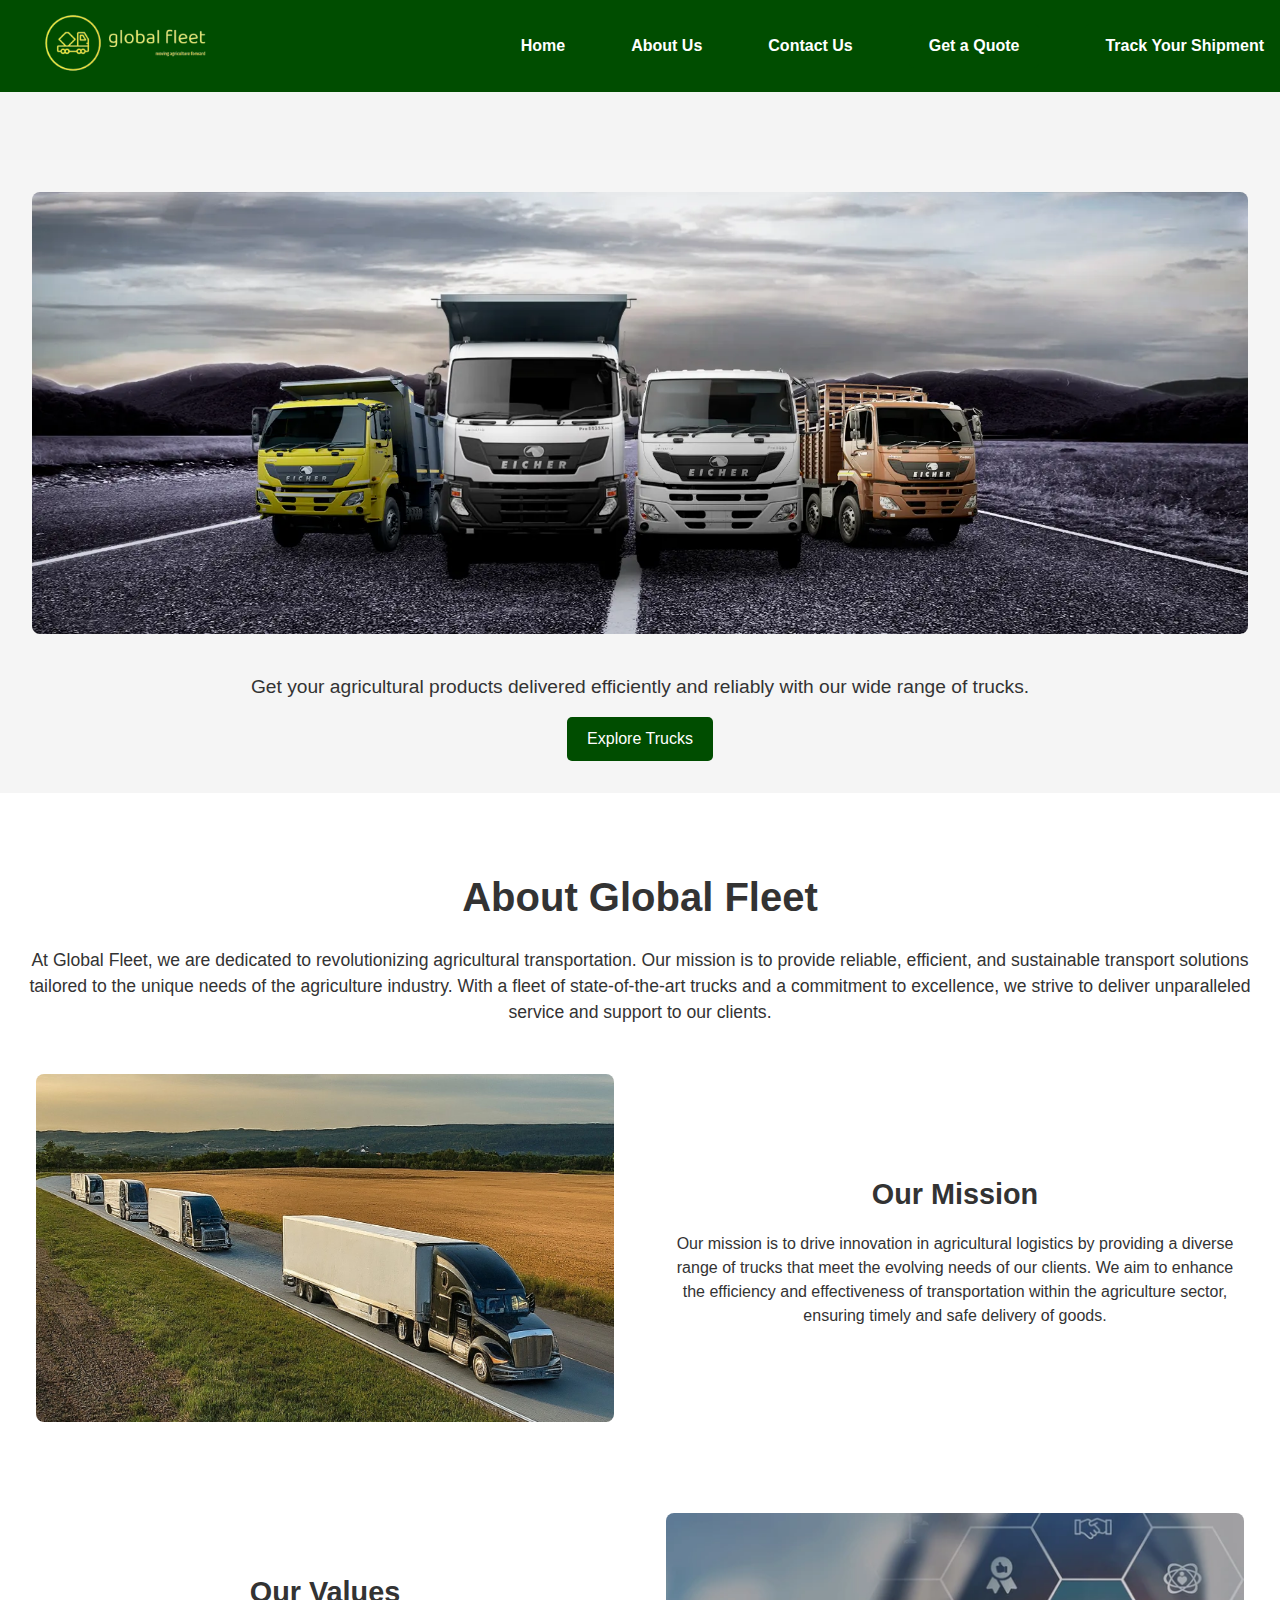
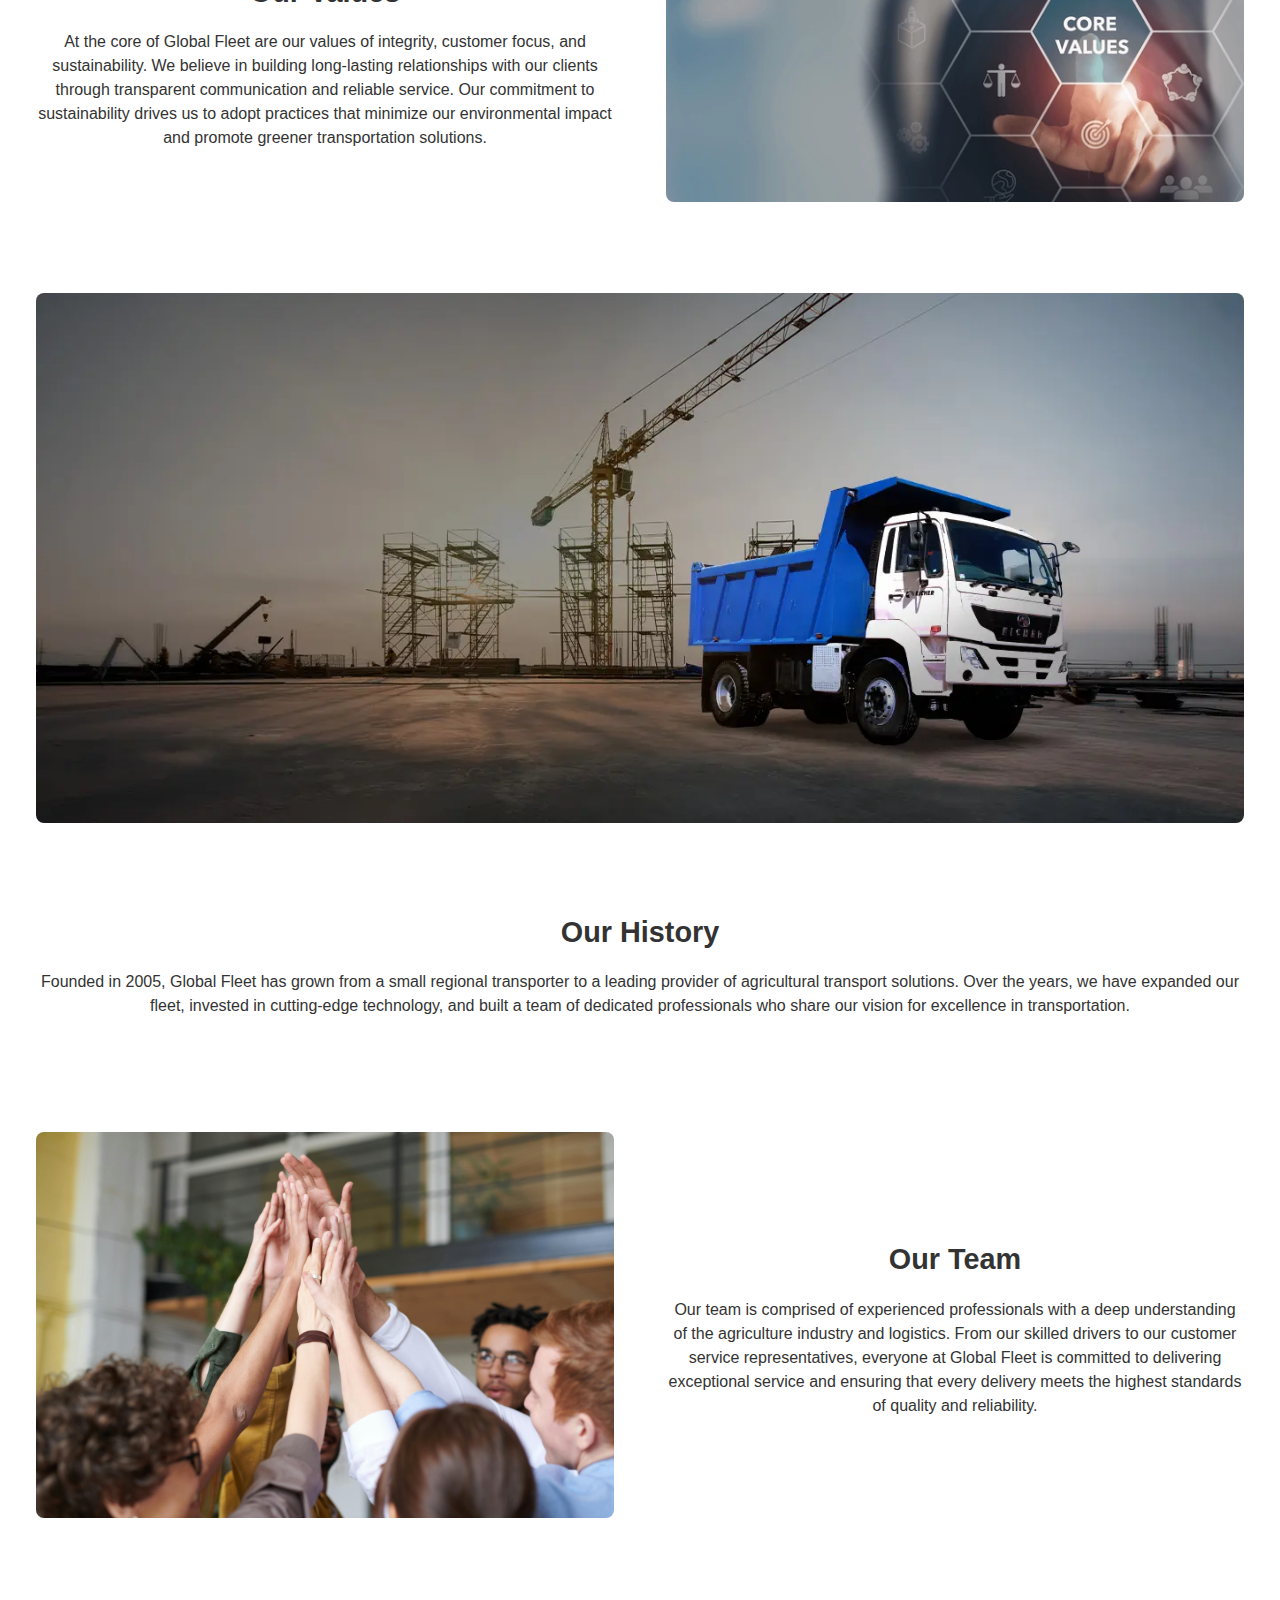
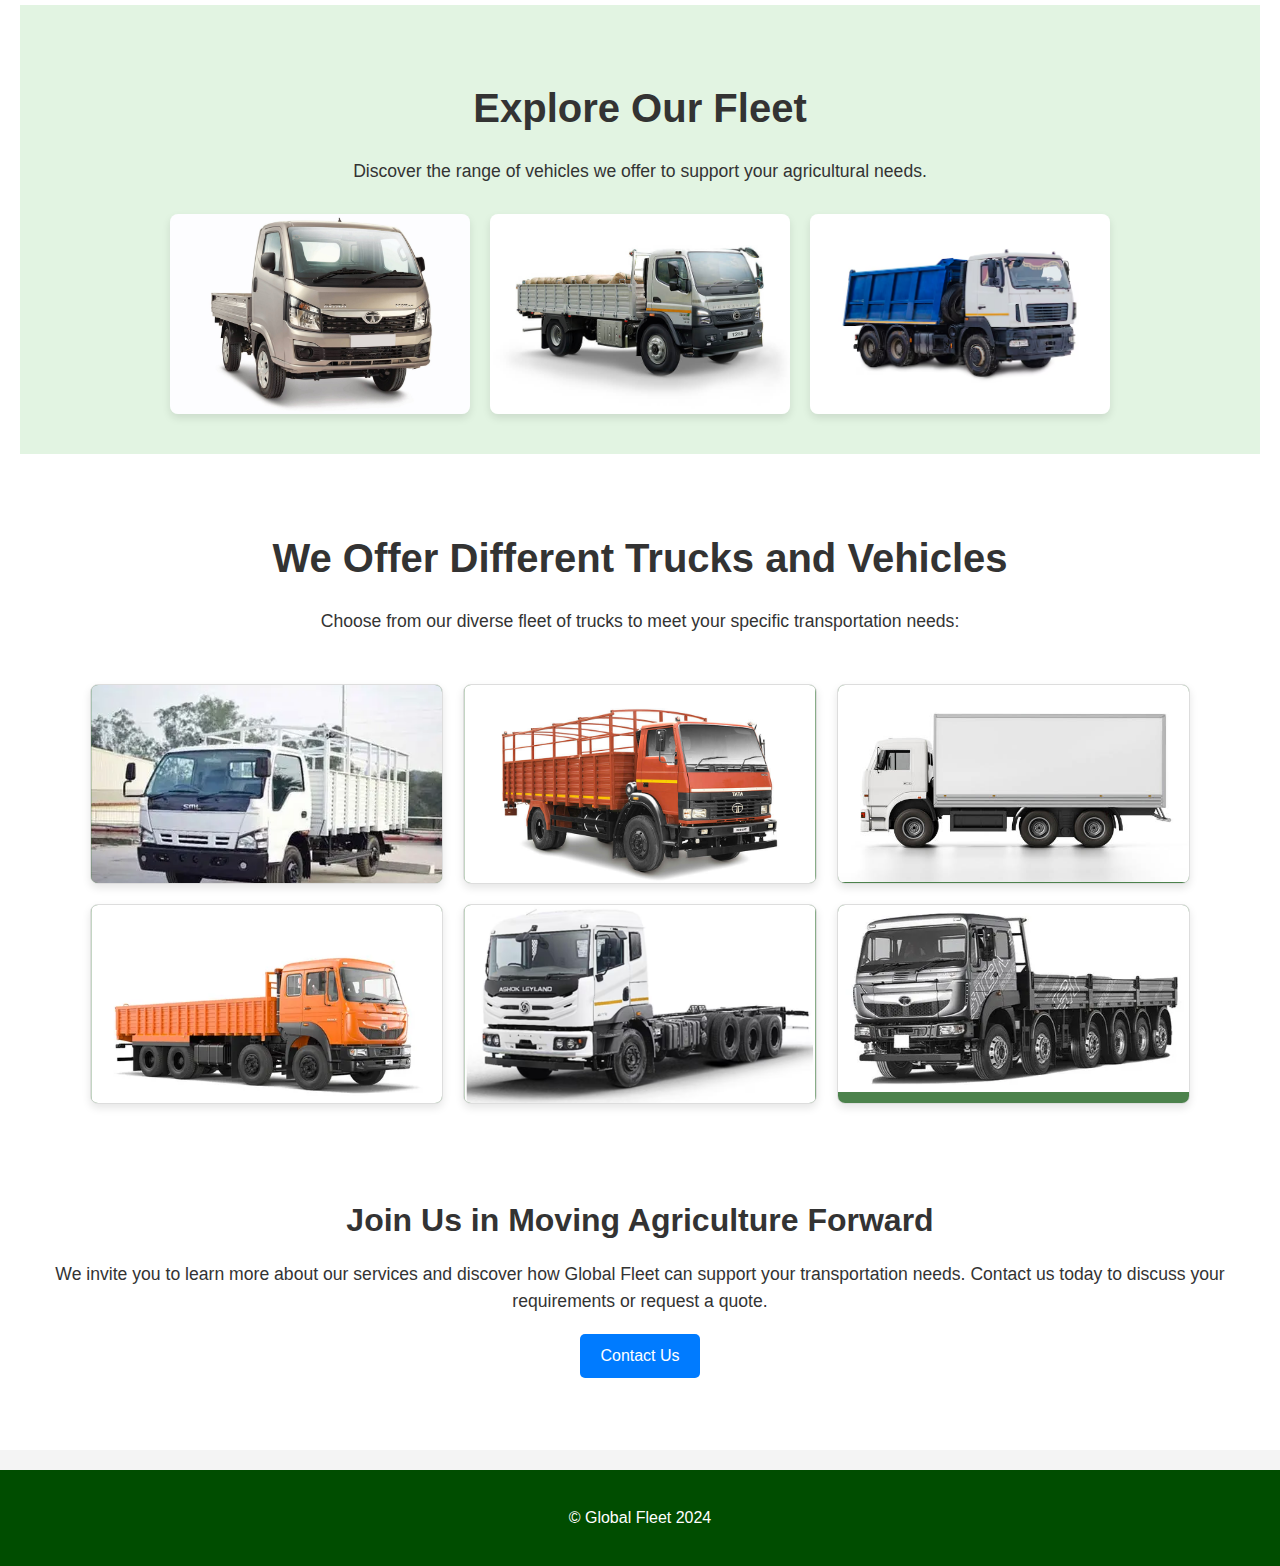
<file: index.html>
<!DOCTYPE html>
<html lang="en">
<head>
  <meta charset="UTF-8">
  <meta name="viewport" content="width=device-width, initial-scale=1.0">
  <title>Global Fleet - Moving Agriculture Forward</title>
  <link rel="stylesheet" href="style.css">
</head>
<body>
    <header>
        <img class="logoImage" src="images/Screenshot_2024-08-12_215920-removebg-preview.png" alt="Logo">
        <nav>
          <ul>
            <li><a href="/">Home</a></li>
            <li><a href="/about-us.html">About Us</a></li>
            <li><a href="/contact-us.html">Contact Us</a></li>
            <li><a href="get-quote.html" class="btn">Get a Quote</a></li>
            <li><a href="/track-shipment.html" class="btn">Track Your Shipment</a></li>
          </ul>
        </nav>
      </header>
      
      
    

  <section class="hero">
    <img src="images/hero-image.jpg" alt="Global Fleet Trucks">
    <p>Get your agricultural products delivered efficiently and reliably with our wide range of trucks.</p>
    <a href="#truck-categories" class="btn">Explore Trucks</a>
  </section>

  <section class="about-us">
    <h2>About Global Fleet</h2>
    <p>At Global Fleet, we are dedicated to revolutionizing agricultural transportation. Our mission is to provide reliable, efficient, and sustainable transport solutions tailored to the unique needs of the agriculture industry. With a fleet of state-of-the-art trucks and a commitment to excellence, we strive to deliver unparalleled service and support to our clients.</p>
  
    <div class="about-us-content">
      <!-- Our Mission -->
      <div class="about-us-item">
        <div class="about-us-image">
          <img src="images/mission.jpg" alt="Our Mission">
        </div>
        <div class="about-us-text">
          <h3>Our Mission</h3>
          <p>Our mission is to drive innovation in agricultural logistics by providing a diverse range of trucks that meet the evolving needs of our clients. We aim to enhance the efficiency and effectiveness of transportation within the agriculture sector, ensuring timely and safe delivery of goods.</p>
        </div>
      </div>
      
      <!-- Our Values -->
      <div class="about-us-item reverse">
        <div class="about-us-text">
          <h3>Our Values</h3>
          <p>At the core of Global Fleet are our values of integrity, customer focus, and sustainability. We believe in building long-lasting relationships with our clients through transparent communication and reliable service. Our commitment to sustainability drives us to adopt practices that minimize our environmental impact and promote greener transportation solutions.</p>
        </div>
        <div class="about-us-image">
          <img src="images/values.jpg" alt="Our Values">
        </div>
      </div>
  
      <!-- Our History -->
      <div class="about-us-item full-width">
        <div class="about-us-image">
          <img src="images/history.jpg" alt="Our History">
        </div>
        <div class="about-us-text">
          <h3>Our History</h3>
          <p>Founded in 2005, Global Fleet has grown from a small regional transporter to a leading provider of agricultural transport solutions. Over the years, we have expanded our fleet, invested in cutting-edge technology, and built a team of dedicated professionals who share our vision for excellence in transportation.</p>
        </div>
      </div>
  
      <!-- Our Team -->
      <div class="about-us-item">
        <div class="about-us-image">
          <img src="images/team.jpg" alt="Our Team">
        </div>
        <div class="about-us-text">
          <h3>Our Team</h3>
          <p>Our team is comprised of experienced professionals with a deep understanding of the agriculture industry and logistics. From our skilled drivers to our customer service representatives, everyone at Global Fleet is committed to delivering exceptional service and ensuring that every delivery meets the highest standards of quality and reliability.</p>
        </div>
      </div>
    </div>
  
  
  
  <section class="highlight-section">
    <h2>Explore Our Fleet</h2>
    <p>Discover the range of vehicles we offer to support your agricultural needs.</p>
    <div class="highlight-items">
      <div class="highlight-card">
        <img src="images/compact-truck.jpg" alt="Compact Truck">
        <div class="highlight-content">
          <h3>Compact Truck</h3>
          <p>Perfect for urban deliveries and tight spaces, offering agility and efficiency.</p>
        </div>
      </div>
      <div class="highlight-card">
        <img src="images/medium-truck.jpg" alt="Medium Truck">
        <div class="highlight-content">
          <h3>Medium Truck</h3>
          <p>Versatile for various delivery needs, balancing capacity and maneuverability.</p>
        </div>
      </div>
      <div class="highlight-card">
        <img src="images/heavy-truck.jpg" alt="Heavy Truck">
        <div class="highlight-content">
          <h3>Heavy Truck</h3>
          <p>Ideal for long-haul transport, handling larger loads with ease and reliability.</p>
        </div>
      </div>
    </div>
  </section>
  

  <section class="truck-categories" id="truck-categories">
    <h2>We Offer Different Trucks and Vehicles</h2>
    <p>Choose from our diverse fleet of trucks to meet your specific transportation needs:</p>
    <div class="truck-items">
      <div class="truck-card">
        <div class="truck-card-content">
          <img src="images/4-wheeler.jpg" alt="4 Wheeler Truck">
          <div class="truck-card-overlay">
            <h3>4 Wheeler</h3>
            <p>Compact and maneuverable, ideal for urban deliveries and tight spaces.</p>
          </div>
        </div>
      </div>
      <div class="truck-card">
        <div class="truck-card-content">
          <img src="images/6-wheeler.jpg" alt="6 Wheeler Truck">
          <div class="truck-card-overlay">
            <h3>6 Wheeler</h3>
            <p>Versatile for both short and medium-distance deliveries, with a good balance of capacity and maneuverability.</p>
          </div>
        </div>
      </div>
      <div class="truck-card">
        <div class="truck-card-content">
          <img src="images/10-wheeler.jpg" alt="10 Wheeler Truck">
          <div class="truck-card-overlay">
            <h3>10 Wheeler</h3>
            <p>Suitable for long-haul transport, offering greater cargo capacity for bulky or heavy goods.</p>
          </div>
        </div>
      </div>
      <div class="truck-card">
        <div class="truck-card-content">
          <img src="images/12-wheeler.jpg" alt="12 Wheeler Truck">
          <div class="truck-card-overlay">
            <h3>12 Wheeler</h3>
            <p>Designed for transporting larger volumes of goods over longer distances with enhanced stability.</p>
          </div>
        </div>
      </div>
      <div class="truck-card">
        <div class="truck-card-content">
          <img src="images/14-wheeler.jpg" alt="14 Wheeler Truck">
          <div class="truck-card-overlay">
            <h3>14 Wheeler</h3>
            <p>Perfect for high-capacity needs and more extensive hauling requirements, combining size with strength.</p>
          </div>
        </div>
      </div>
      <div class="truck-card">
        <div class="truck-card-content">
          <img src="images/16-wheeler.jpg" alt="16 Wheeler Truck">
          <div class="truck-card-overlay">
            <h3>16 Wheeler</h3>
            <p>Our largest trucks, built to handle the heaviest and most voluminous cargo with ease.</p>
          </div>
        </div>
      </div>
    </div>
  </section>
  
  
  <!-- <section class="pickup-drop" id="get-quote">
    <h2>Get a Quote</h2>
    <form id="quote-form">
      <label for="pickup">Pick Up Point:</label>
      <input type="text" id="pickup" name="pickup" placeholder="Enter Pick Up Location" required>
  
      <label for="drop">Drop Off Point:</label>
      <input type="text" id="drop" name="drop" placeholder="Enter Drop Off Location" required>
  
      <label for="truck-type">Truck Type:</label>
      <select id="truck-type" name="truck-type" required>
        <option value="" disabled selected>Select Truck</option>
        <option value="4-wheeler">4 Wheeler</option>
      </select>
  
      <button type="submit" class="btn">Get Quote</button>
    </form>
  </section> -->
  

  <!-- <section class="tracking">
    <h2>Track Your Shipment</h2>
    <p>Enter your tracking number to view the real-time status of your shipment.</p>
    <a href="/track-shipment.html" class="btn">Track Now</a>
  </section> -->
  

  <!-- <section class="contact" id="contact-us">
    <h2>Contact Us</h2>
    <form id="contact-form">
      <label for="name">Name:</label>
      <input type="text" id="name" name="name" placeholder="Your Name" required>

      <label for="email">Email:</label>
      <input type="email" id="email" name="email" placeholder="Your Email" required>

      <label for="message">Message:</label>
      <textarea id="message" name="message" placeholder="Your Message" rows="4" required></textarea>

      <button type="submit" class="btn">Send Message</button>
    </form>
  </section> -->

  
  <div class="about-us-cta">
    <h3>Join Us in Moving Agriculture Forward</h3>
    <p>We invite you to learn more about our services and discover how Global Fleet can support your transportation needs. Contact us today to discuss your requirements or request a quote.</p>
    <a href="/contact-us.html" class="btn">Contact Us</a>
  </div>
</section>
  <footer>
    <p>&copy; Global Fleet 2024</p>
  </footer>

  <script src="script.js"></script>
</body>
</html>
</file>
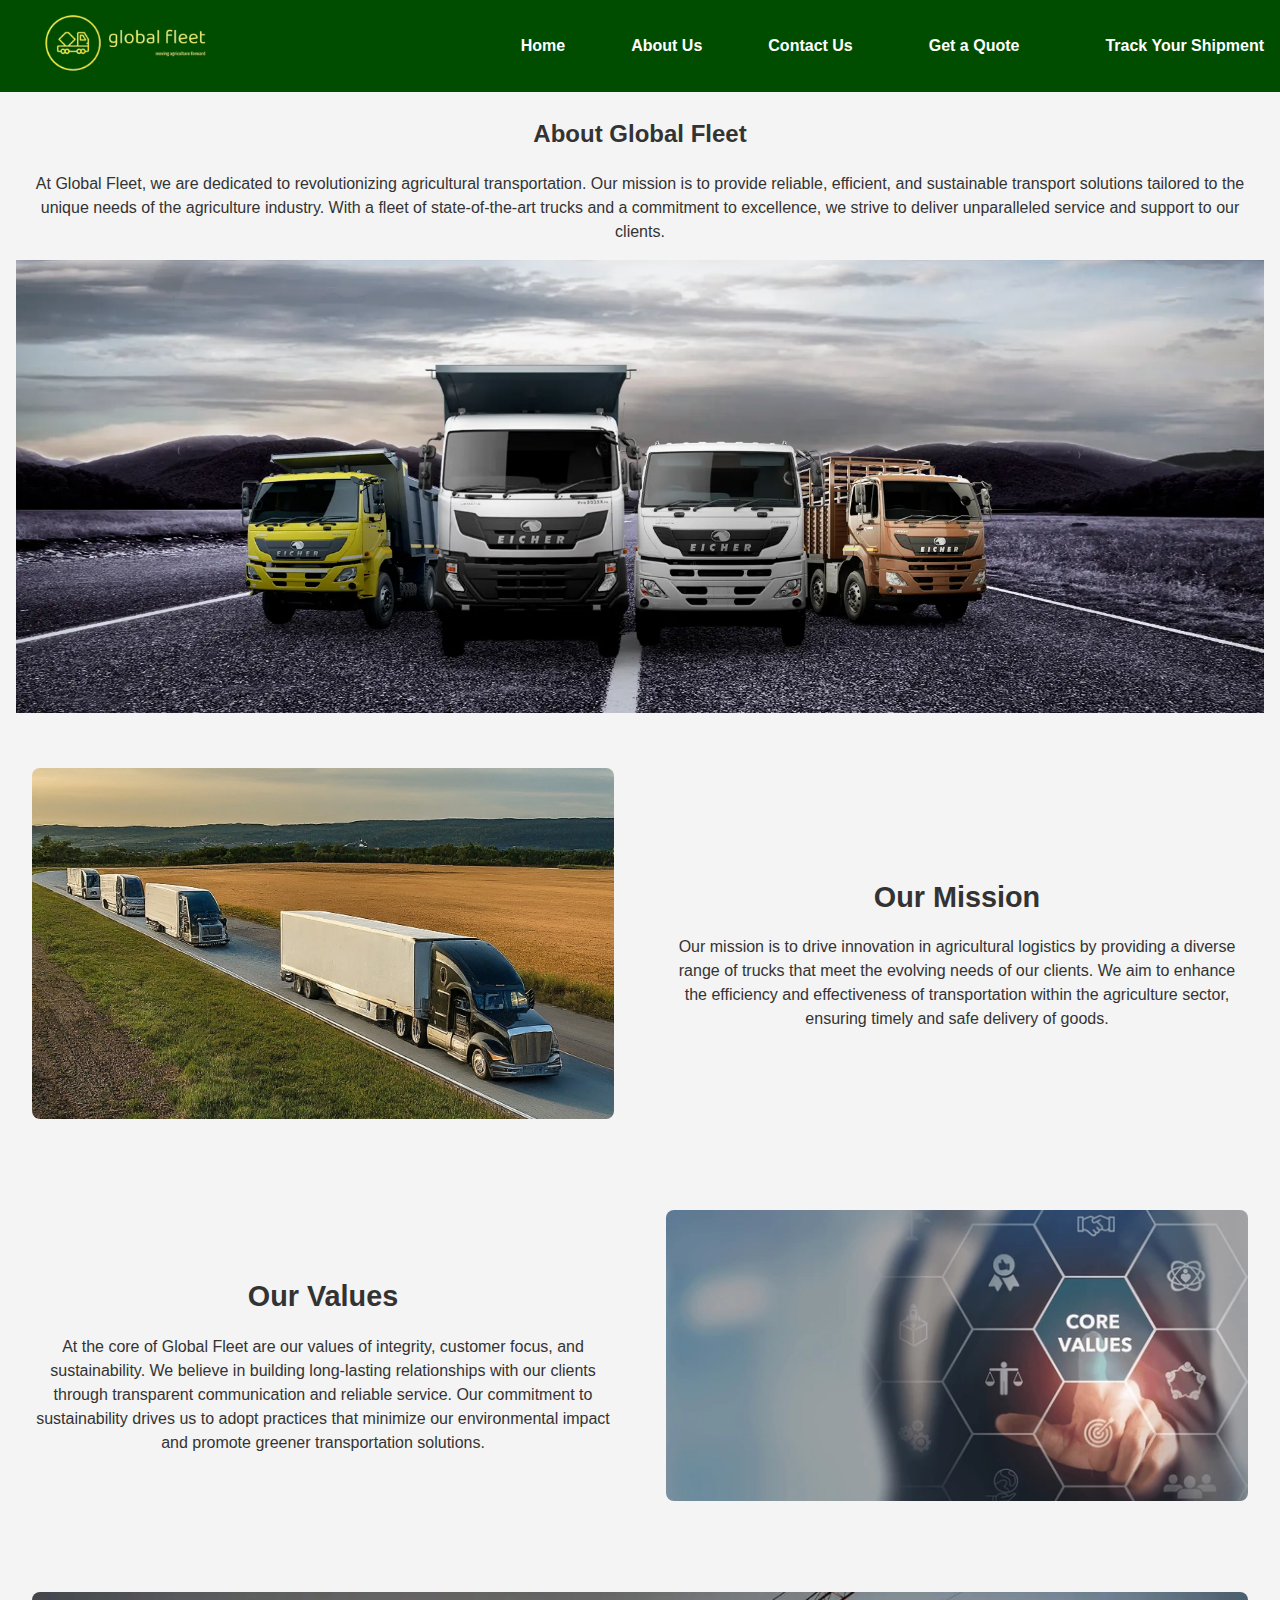
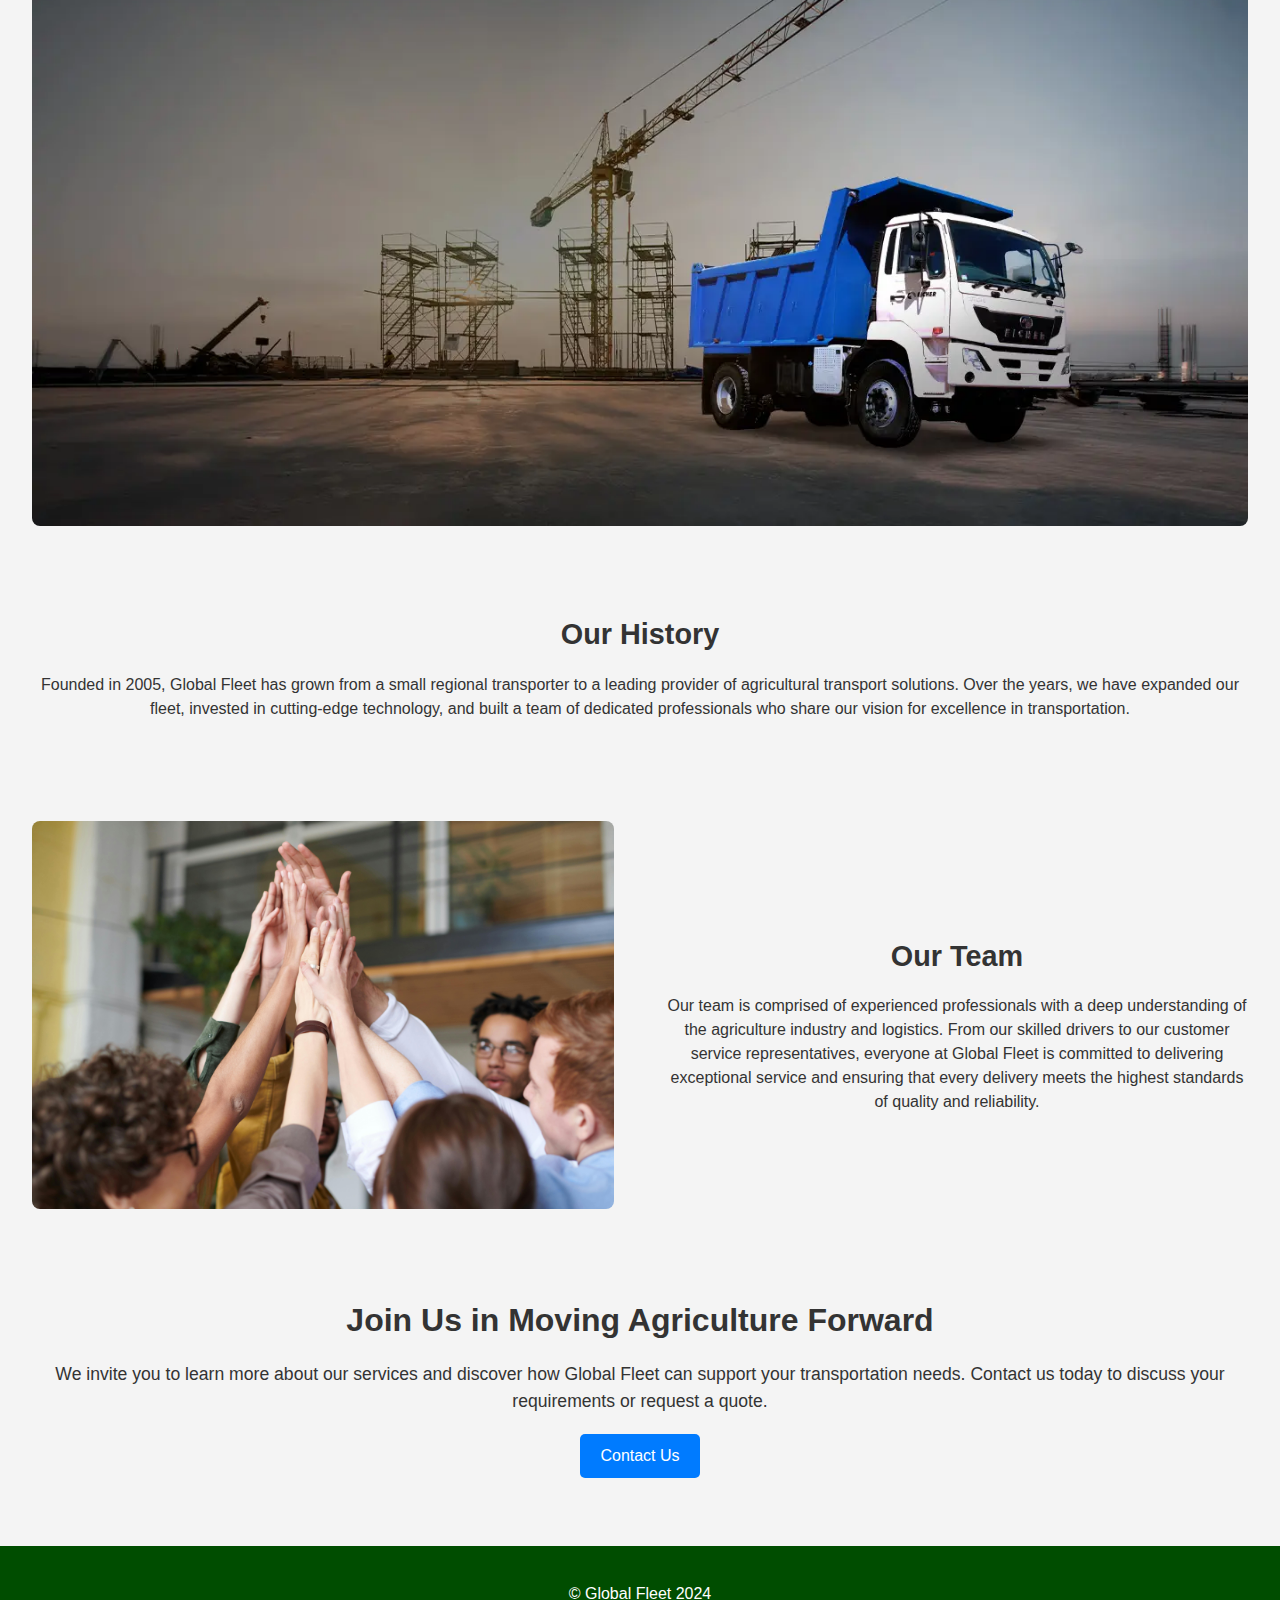
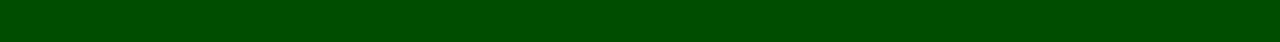
<file: about-us.html>
<!DOCTYPE html>
<html lang="en">
<head>
  <meta charset="UTF-8">
  <meta name="viewport" content="width=device-width, initial-scale=1.0">
  <title>About Us - Global Fleet</title>
  <link rel="stylesheet" href="style.css">
</head>
<body>
    <header>
        <img class="logoImage" src="images/Screenshot_2024-08-12_215920-removebg-preview.png" alt="Logo">
        <nav>
          <ul>
            <li><a href="/">Home</a></li>
            <li><a href="/about-us.html">About Us</a></li>
            <li><a href="/contact-us.html">Contact Us</a></li>
            <li><a href="get-quote.html" class="btn">Get a Quote</a></li>
            <li><a href="/track-shipment.html" class="btn">Track Your Shipment</a></li>
          </ul>
        </nav>
      </header>
      

  <main>
    <section class="about-us-intro">
      <h2>About Global Fleet</h2>
      <p>At Global Fleet, we are dedicated to revolutionizing agricultural transportation. Our mission is to provide reliable, efficient, and sustainable transport solutions tailored to the unique needs of the agriculture industry. With a fleet of state-of-the-art trucks and a commitment to excellence, we strive to deliver unparalleled service and support to our clients.</p>
      <img src="images/hero-image.jpg" alt="Global Fleet Trucks" class="intro-image">
    </section>

    <section class="about-us-content">
      <!-- Our Mission -->
      <div class="about-us-item">
        <div class="about-us-image">
          <img src="images/mission.jpg" alt="Our Mission">
        </div>
        <div class="about-us-text">
          <h3>Our Mission</h3>
          <p>Our mission is to drive innovation in agricultural logistics by providing a diverse range of trucks that meet the evolving needs of our clients. We aim to enhance the efficiency and effectiveness of transportation within the agriculture sector, ensuring timely and safe delivery of goods.</p>
        </div>
      </div>
      
      <!-- Our Values -->
      <div class="about-us-item reverse">
        <div class="about-us-text">
          <h3>Our Values</h3>
          <p>At the core of Global Fleet are our values of integrity, customer focus, and sustainability. We believe in building long-lasting relationships with our clients through transparent communication and reliable service. Our commitment to sustainability drives us to adopt practices that minimize our environmental impact and promote greener transportation solutions.</p>
        </div>
        <div class="about-us-image">
          <img src="images/values.jpg" alt="Our Values">
        </div>
      </div>
  
      <!-- Our History -->
      <div class="about-us-item full-width">
        <div class="about-us-image">
          <img src="images/history.jpg" alt="Our History">
        </div>
        <div class="about-us-text">
          <h3>Our History</h3>
          <p>Founded in 2005, Global Fleet has grown from a small regional transporter to a leading provider of agricultural transport solutions. Over the years, we have expanded our fleet, invested in cutting-edge technology, and built a team of dedicated professionals who share our vision for excellence in transportation.</p>
        </div>
      </div>
  
      <!-- Our Team -->
      <div class="about-us-item">
        <div class="about-us-image">
          <img src="images/team.jpg" alt="Our Team">
        </div>
        <div class="about-us-text">
          <h3>Our Team</h3>
          <p>Our team is comprised of experienced professionals with a deep understanding of the agriculture industry and logistics. From our skilled drivers to our customer service representatives, everyone at Global Fleet is committed to delivering exceptional service and ensuring that every delivery meets the highest standards of quality and reliability.</p>
        </div>
      </div>
    </section>
  
    <div class="about-us-cta">
        <h3>Join Us in Moving Agriculture Forward</h3>
        <p>We invite you to learn more about our services and discover how Global Fleet can support your transportation needs. Contact us today to discuss your requirements or request a quote.</p>
        <a href="/contact-us.html" class="btn">Contact Us</a>
      </div>
  </main>

  <footer>
    <p>&copy; Global Fleet 2024</p>
</footer>

<script src="script.js"></script>
</body>
</html>
</file>
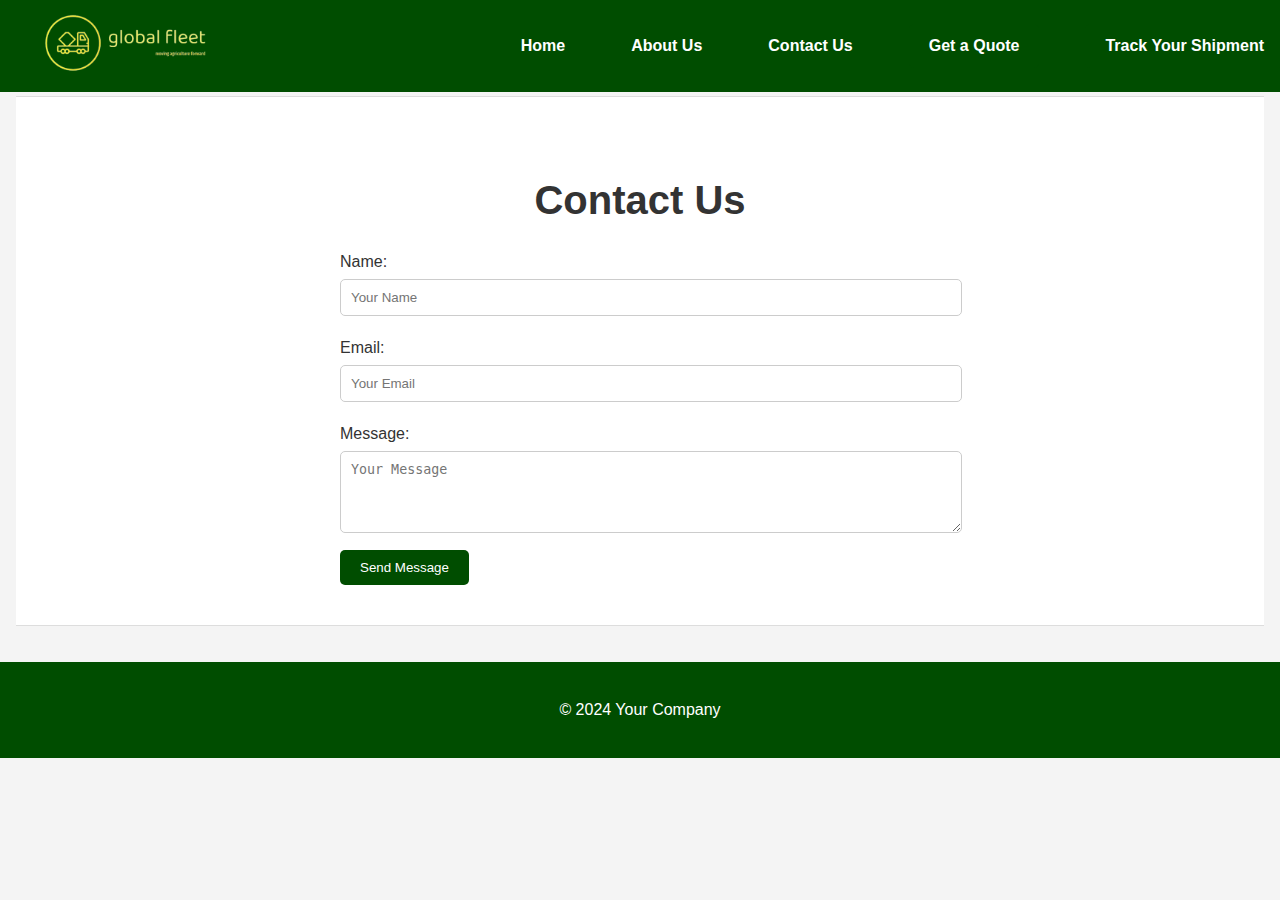
<file: contact-us.html>
<!DOCTYPE html>
<html lang="en">
<head>
    <meta charset="UTF-8">
    <meta name="viewport" content="width=device-width, initial-scale=1.0">
    <title>Contact Us</title>
    <link rel="stylesheet" href="style.css">
</head>
<body>

    <header>
        <img class="logoImage" src="images/Screenshot_2024-08-12_215920-removebg-preview.png" alt="Logo">
        <nav>
          <ul>
            <li><a href="/">Home</a></li>
            <li><a href="/about-us.html">About Us</a></li>
            <li><a href="/contact-us.html">Contact Us</a></li>
            <li><a href="get-quote.html" class="btn">Get a Quote</a></li>
            <li><a href="/track-shipment.html" class="btn">Track Your Shipment</a></li>
          </ul>
        </nav>
      </header>
      

    <main>
        <section class="contact" id="contact-us">
            <h2>Contact Us</h2>
            <form id="contact-form">
                <label for="name">Name:</label>
                <input type="text" id="name" name="name" placeholder="Your Name" required>

                <label for="email">Email:</label>
                <input type="email" id="email" name="email" placeholder="Your Email" required>

                <label for="message">Message:</label>
                <textarea id="message" name="message" placeholder="Your Message" rows="4" required></textarea>

                <button type="submit" class="btn">Send Message</button>
            </form>
        </section>
    </main>

    <footer>
        <p>&copy; 2024 Your Company</p>
    </footer>

</body>
</html>
</file>
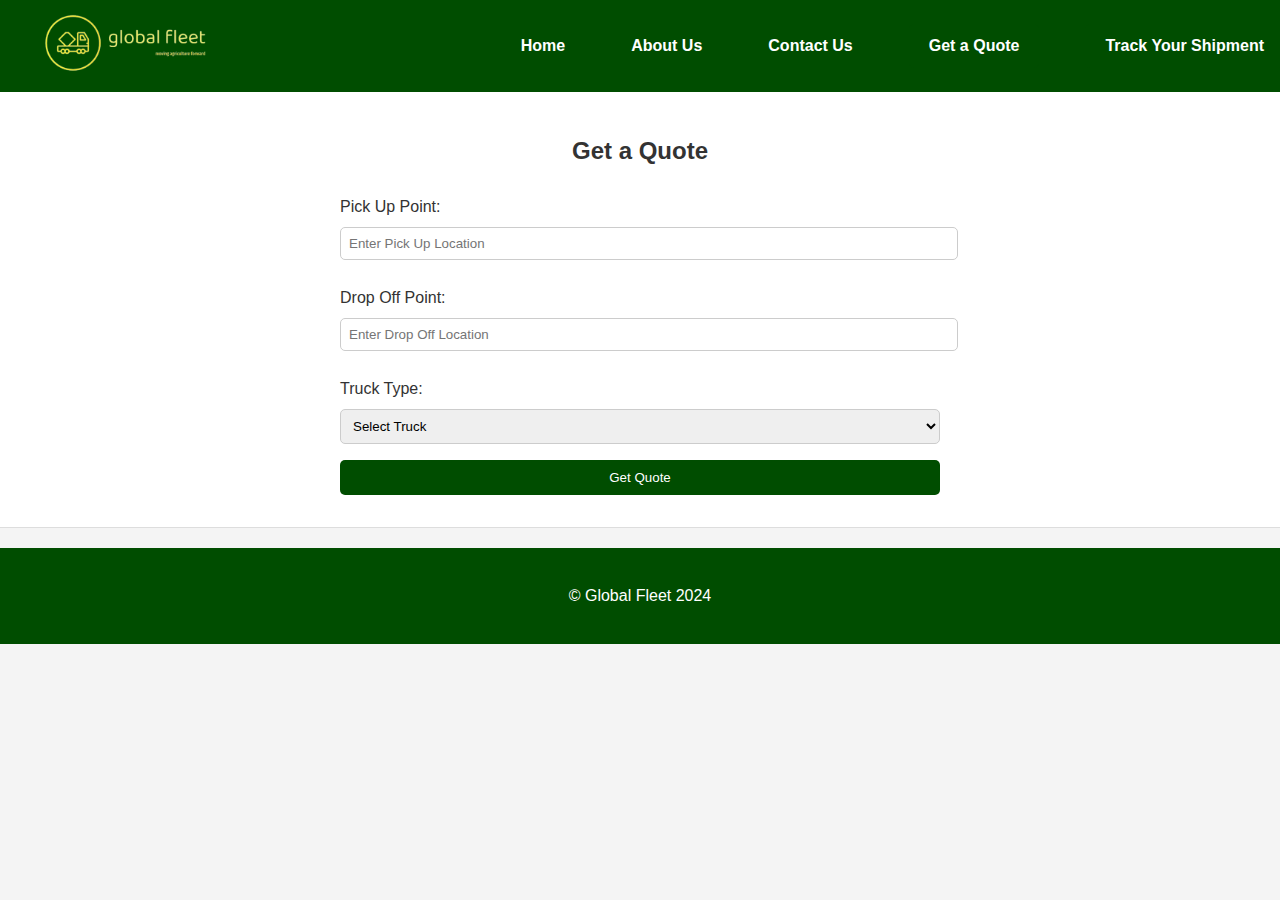
<file: get-quote.html>
<!DOCTYPE html>
<html lang="en">
<head>
  <meta charset="UTF-8">
  <meta name="viewport" content="width=device-width, initial-scale=1.0">
  <title>Get a Quote - Global Fleet</title>
  <link rel="stylesheet" href="style.css">
</head>
<body>
    <header>
        <img class="logoImage" src="images/Screenshot_2024-08-12_215920-removebg-preview.png" alt="Logo">
        <nav>
          <ul>
            <li><a href="/">Home</a></li>
            <li><a href="/about-us.html">About Us</a></li>
            <li><a href="/contact-us.html">Contact Us</a></li>
            <li><a href="get-quote.html" class="btn">Get a Quote</a></li>
            <li><a href="/track-shipment.html" class="btn">Track Your Shipment</a></li>
          </ul>
        </nav>
      </header>
      
  <section class="pickup-drop" id="get-quote">
    <h2>Get a Quote</h2>
    <form id="quote-form">
      <label for="pickup">Pick Up Point:</label>
      <input type="text" id="pickup" name="pickup" placeholder="Enter Pick Up Location" required>
  
      <label for="drop">Drop Off Point:</label>
      <input type="text" id="drop" name="drop" placeholder="Enter Drop Off Location" required>
  
      <label for="truck-type">Truck Type:</label>
      <select id="truck-type" name="truck-type" required>
        <option value="" disabled selected>Select Truck</option>
        <option value="4-wheeler">4 Wheeler</option>
        <option value="6-wheeler">6 Wheeler</option>
        <option value="10-wheeler">10 Wheeler</option>
        <option value="12-wheeler">12 Wheeler</option>
        <option value="14-wheeler">14 Wheeler</option>
        <option value="16-wheeler">16 Wheeler</option>
      </select>
  
      <button type="submit" class="btn">Get Quote</button>
    </form>
  </section>

  <footer>
    <p>&copy; Global Fleet 2024</p>
  </footer>

  <script src="script.js"></script>
</body>
</html>
</file>
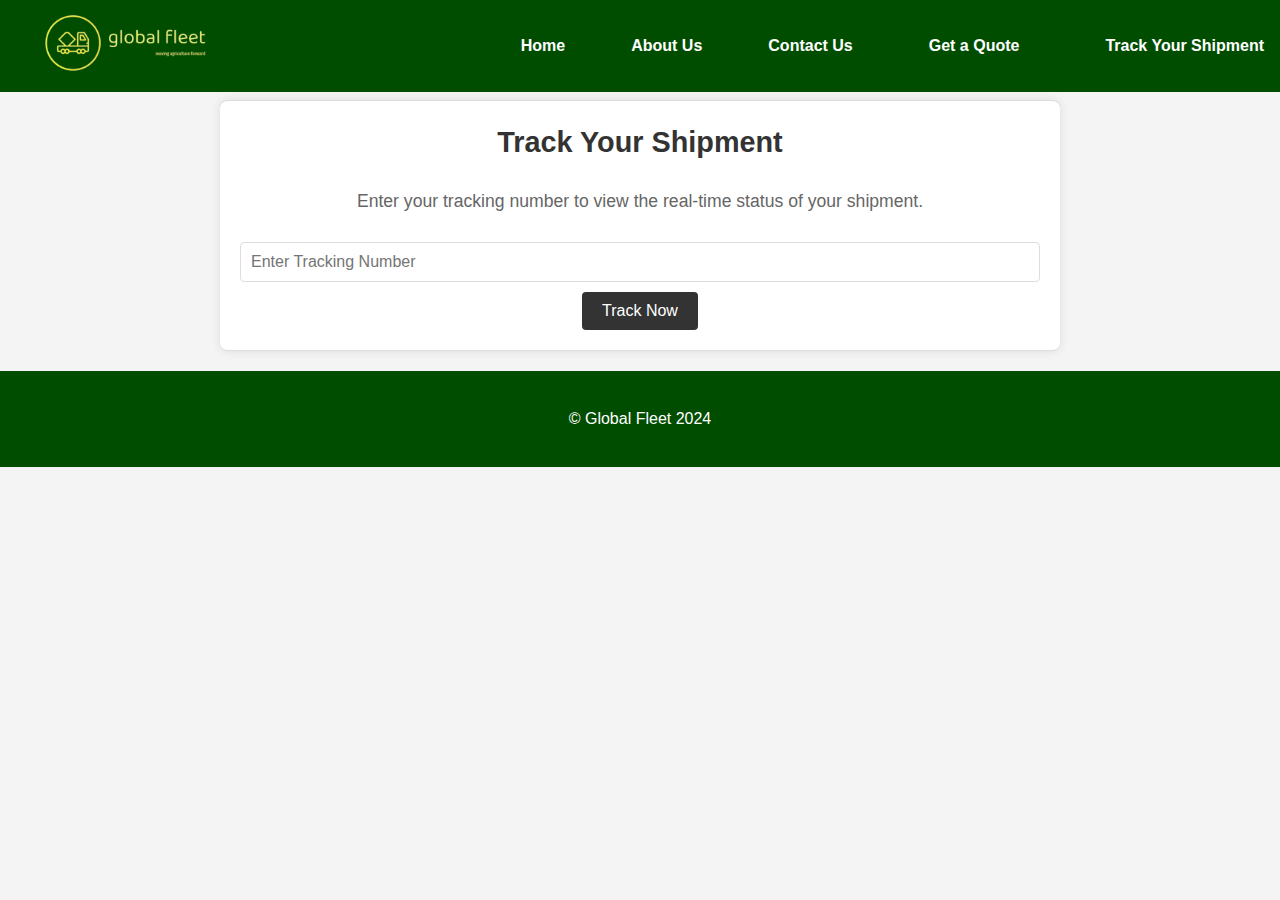
<file: track-shipment.html>
<!DOCTYPE html>
<html lang="en">
<head>
  <meta charset="UTF-8">
  <meta name="viewport" content="width=device-width, initial-scale=1.0">
  <title>Track Your Shipment - Global Fleet</title>
  <link rel="stylesheet" href="style.css">
</head>
<body>
    <header>
        <img class="logoImage" src="images/Screenshot_2024-08-12_215920-removebg-preview.png" alt="Logo">
        <nav>
          <ul>
            <li><a href="/">Home</a></li>
            <li><a href="/about-us.html">About Us</a></li>
            <li><a href="/contact-us.html">Contact Us</a></li>
            <li><a href="get-quote.html" class="btn">Get a Quote</a></li>
            <li><a href="/track-shipment.html" class="btn">Track Your Shipment</a></li>
          </ul>
        </nav>
      </header>
      

  <section class="tracking">
    <h2>Track Your Shipment</h2>
    <p>Enter your tracking number to view the real-time status of your shipment.</p>
    <input type="text" id="tracking-number" placeholder="Enter Tracking Number">
    <button type="button" class="btn" onclick="trackShipment()">Track Now</button>
  </section>

  <footer>
    <p>&copy; Global Fleet 2024</p>
  </footer>

  <script src="script.js"></script>
  <script>
    document.getElementById('tracking-form').addEventListener('submit', function(event) {
      event.preventDefault();
      const trackingNumber = document.getElementById('tracking-number').value;
      // Replace this with actual tracking logic, e.g., making an API call to get tracking details
      document.getElementById('tracking-result').innerHTML = `<p>Tracking information for <strong>${trackingNumber}</strong> is currently unavailable. Please try again later.</p>`;
    });
  </script>
</body>
</html>
</file>
<file: style.css>
/* General Styles */
body {
    font-family: "Open Sans", sans-serif;
    font-size: 16px;
    line-height: 1.5;
    color: #333;
    background-color: #f5f5f5;
    margin: 0;
    padding: 0;
    box-sizing: border-box;
  }
  
  header {
    background-color: #004d00;
    color: #fff;
    text-align: left;
    padding: 20px;
    position: fixed;
    width: 100%;
    height: 8%;
    top: 0;
    z-index: 1000;
  }
  
  header h1, header h2 {
    margin: 0;
  }
  
  nav {
    list-style: none;
    margin: 0;
    padding: 0;
    display: flex;
    justify-content: right;
  }
  
  nav ul.about-us {
    display: flex;
    list-style: none;
  }
  
  nav li {
    position: relative;
    margin-right: 20px;
  }
  
  nav a {
    color: #fff;
    text-decoration: none;
    padding: 10px;
    border-radius: 5px;
  }
  
  nav a:hover {
    background-color: #003d00;
  }
  
  nav ul.dropdown-menu {
    display: none;
    position: absolute;
    top: 100%;
    left: 0;
    background-color: #fff;
    box-shadow: 0 2px 5px rgba(0, 0, 0, 0.1);
    z-index: 1;
  }
  
  nav li:hover ul.dropdown-menu {
    display: block;
  }
  
  nav ul.dropdown-menu li {
    padding: 10px;
  }
  
  nav ul.dropdown-menu li a {
    color: #333;
  }
  
  /* Hero Section */
  .hero {
    text-align: center;
    padding: 100px 20px 20px;
    background-color: #e2f4e2;
  }
  
  .hero img {
    width: 100%;
    max-width: 800px;
    height: auto;
    border-radius: 8px;
  }
  
  .hero p {
    font-size: 1.2em;
    margin: 20px 0;
  }
  
  /* Buttons */
  .btn {
    display: inline-block;
    padding: 10px 20px;
    background-color: #004d00;
    color: #fff;
    text-decoration: none;
    border-radius: 5px;
    transition: background-color 0.3s ease;
  }
  
  .btn:hover {
    background-color: #003d00;
  }
  
  /* Truck Categories */
  .truck-categories {
    padding: 40px;
    text-align: center;
    background-color: #ffffff;
  }
  
  .truck-categories h2 {
    font-size: 2em;
    margin-bottom: 10px;
  }
  
  .truck-categories p {
    font-size: 1.1em;
    margin-bottom: 20px;
  }
  
  .truck-items {
    display: flex;
    flex-wrap: wrap;
    justify-content: center;
    gap: 20px;
    padding: auto;
  }
  
  .truck-card {
    position: relative;
    width: 300px;
    height: 200px;
    background-color: #f9f9f9;
    border: 1px solid #ddd;
    border-radius: 8px;
    overflow: hidden;
    cursor: pointer;
    transition: transform 0.3s ease;
    box-shadow: 0 4px 8px rgba(0, 0, 0, 0.1);
  }
  
  .truck-card:hover {
    transform: scale(1.05);
  }
  
  .truck-card-content {
    position: absolute;
    top: 50%;
    left: 50%;
    transform: translate(-50%, -50%);
    color: #fff;
    text-align: center;
    z-index: 1;
    font-size: 1.2em;
    background: rgba(0, 77, 0, 0.7);
    padding: 10px;
    border-radius: 5px;
  }
  
  .truck-card-details {
    position: absolute;
    top: 0;
    left: 0;
    width: 100%;
    height: 100%;
    padding: 15px;
    box-sizing: border-box;
    background-color: #fff;
    color: #333;
    opacity: 0;
    visibility: hidden;
    transition: opacity 0.3s ease, visibility 0.3s ease;
    display: flex;
    flex-direction: column;
    align-items: center;
    justify-content: center;
  }
  
  .truck-card-details img {
    width: 100%;
    height: auto;
    border-radius: 8px;
  }
  
  .truck-card:hover .truck-card-details {
    opacity: 1;
    visibility: visible;
  }
  
  .truck-card-details p {
    margin-top: 10px;
    font-size: 0.9em;
  }
  
  /* Forms */
  form {
    max-width: 600px;
    margin: 0 auto;
    text-align: left;
  }
  
  label {
    display: block;
    margin: 10px 0 5px;
  }
  
  input, select, textarea {
    width: 100%;
    padding: 10px;
    margin-bottom: 10px;
    border: 1px solid #ccc;
    border-radius: 5px;
}

button {
  padding: 10px 20px;
  background-color: #004d00;
  color: #fff;
  border: none;
  border-radius: 5px;
  cursor: pointer;
  transition: background-color 0.3s ease;
}

button:hover {
  background-color: #003d00;
}

/* Additional Sections */
.pickup-drop, .tracking, .contact {
  padding: 40px 20px;
  text-align: center;
  background-color: #ffffff;
  border-top: 1px solid #ddd;
  border-bottom: 1px solid #ddd;
}

footer {
  background-color: #004d00;
  color: #fff;
  text-align: center;
  padding: 20px;
  margin-top: 20px;
}

/* Specific Styles */
.hero {
  background-color: #e2f4e2;
}

.truck-categories {
  padding: 40px;
}

.truck-card {
  position: relative;
  width: 300px;
  height: 200px;
}

.truck-card-content {
  background: rgba(0, 77, 0, 0.7);
}

.truck-card-details {
  background-color: #fff;
}

/* Responsive Adjustments */
@media (max-width: 768px) {
  .truck-items {
    flex-direction: column;
    align-items: center;
  }

  .truck-card {
    width: 90%;
    margin-bottom: 20px;
  }

  header {
    padding: 10px;
    text-align: center;
  }

  nav ul.about-us {
    justify-content: center;
  }
}
  
.truck-categories {
    padding: 40px;
  }
  
  .truck-items {
    display: flex;
    flex-wrap: wrap;
    justify-content: center;
    gap: 20px;
  }
  
  .truck-card {
    position: relative;
    width: 300px;
    height: 200px;
    overflow: hidden;
    border-radius: 8px;
    box-shadow: 0 4px 8px rgba(0, 0, 0, 0.1);
  }
  
  .truck-card-content {
    position: relative;
    width: 100%;
    height: 100%;
  }
  
  .truck-card-content img {
    width: 100%;
    height: 100%;
    object-fit: cover;
    transition: opacity 0.3s ease;
  }
  
  .truck-card-overlay {
    position: absolute;
    top: 0;
    left: 0;
    width: 100%;
    height: 100%;
    background-color: rgba(0, 77, 0, 0.7);
    color: #fff;
    opacity: 0;
    visibility: hidden;
    display: flex;
    flex-direction: column;
    align-items: center;
    justify-content: center;
    text-align: center;
    transition: opacity 0.3s ease, visibility 0.3s ease;
    padding: 15px;
    box-sizing: border-box;
  }
  
  .truck-card:hover .truck-card-overlay {
    opacity: 1;
    visibility: visible;
  }
  
  .truck-card-overlay h3 {
    font-size: 1.5em;
    margin-bottom: 10px;
  }
  
  .truck-card-overlay p {
    font-size: 0.9em;
  }

  .highlight-section {
    padding: 40px 20px;
    text-align: center;
    background-color: #e2f4e2;
    position: relative;
    overflow: hidden;
  }
  
  .highlight-section h2 {
    font-size: 2.5em;
    margin-bottom: 10px;
  }
  
  .highlight-section p {
    font-size: 1.1em;
    margin-bottom: 30px;
  }
  
  .highlight-items {
    display: flex;
    justify-content: center;
    gap: 20px;
    flex-wrap: wrap;
  }
  
  .highlight-card {
    position: relative;
    width: 300px;
    height: 200px;
    overflow: hidden;
    border-radius: 8px;
    box-shadow: 0 4px 8px rgba(0, 0, 0, 0.1);
    transition: transform 0.3s ease, box-shadow 0.3s ease;
  }
  
  .highlight-card img {
    width: 100%;
    height: 100%;
    object-fit: cover;
    transition: opacity 0.3s ease;
  }
  
  .highlight-card:hover {
    transform: scale(1.05);
    box-shadow: 0 8px 16px rgba(0, 0, 0, 0.2);
  }
  
  .highlight-content {
    position: absolute;
    bottom: 0;
    left: 0;
    width: 100%;
    background: rgba(0, 77, 0, 0.7);
    color: #fff;
    padding: 15px;
    box-sizing: border-box;
    opacity: 0;
    transform: translateY(100%);
    transition: opacity 0.3s ease, transform 0.3s ease;
    text-align: center;
  }
  
  .highlight-card:hover .highlight-content {
    opacity: 1;
    transform: translateY(0);
  }
  
  .highlight-content h3 {
    font-size: 1.5em;
    margin-bottom: 10px;
  }
  
  .highlight-content p {
    font-size: 0.9em;
  }

  .about-us {
    padding: 40px 20px;
    text-align: center;
    background-color: #ffffff;
  }
  
  .about-us h2 {
    font-size: 2.5em;
    margin-bottom: 20px;
  }
  
  .about-us p {
    font-size: 1.1em;
    margin-bottom: 30px;
  }
  
  .about-us-content {
    display: flex;
    flex-direction: column;
    gap: 20px;
  }
  
  .about-us-item {
    display: flex;
    flex-direction: row;
    align-items: center;
    gap: 20px;
  }
  
  .about-us-item.reverse {
    flex-direction: row;
  }
  
  .about-us-item.full-width {
    flex-direction: column;
  }
  
  .about-us-text {
    flex: 1;
    text-align: center;
  }
  
  .about-us-text h3 {
    font-size: 1.8em;
    margin-bottom: 10px;
  }
  
  .about-us-text p {
    font-size: 1em;
  }
  
  .about-us-image {
    flex: 1;
  }
  
  .about-us-image img {
    width: 100%;
    height: auto;
    border-radius: 8px;
  }
  
  .about-us-cta {
    margin-top: 40px;
  }
  
  .about-us-cta h3 {
    font-size: 2em;
    margin-bottom: 10px;
  }
  
  .about-us-cta p {
    font-size: 1.1em;
    margin-bottom: 20px;
  }
  
  .about-us-cta .btn {
    display: inline-block;
    padding: 10px 20px;
    background-color: #007bff;
    color: #fff;
    text-decoration: none;
    border-radius: 5px;
    transition: background-color 0.3s ease;
  }
  
  .about-us-cta .btn:hover {
    background-color: #0056b3;
  }
  
  /* General Body and Header Styling */
body {
    font-family: Arial, sans-serif;
    margin: 0;
    padding: 0;
    background-color: #f4f4f4;
  }
  
  /* header {
    background-color: #333;
    color: #fff;
    padding: 20px;
    text-align: center;
  } */
  
  header h1 {
    margin: 0;
    font-size: 2em;
  }
  
  header h2 {
    margin: 0;
    font-size: 1.2em;
  }
  
  nav ul {
    list-style: none;
    padding: 0;
  }
  
  nav ul li {
    display: inline;
    margin: 0 10px;
  }
  
  nav ul li a {
    color: #fff;
    text-decoration: none;
    font-weight: bold;
  }
  
  nav ul li a:hover {
    text-decoration: underline;
  }
  
  /* Tracking Section Styling */
  .tracking {
    max-width: 800px;
    margin: 20px auto;
    padding: 20px;
    background-color: #fff;
    box-shadow: 0 0 10px rgba(0, 0, 0, 0.1);
    border-radius: 8px;
    text-align: center;
  }
  
  .tracking h2 {
    margin-top: 0;
    font-size: 1.8em;
  }
  
  .tracking p {
    font-size: 1.1em;
    color: #666;
  }
  
  .tracking input[type="text"] {
    width: calc(100% - 22px);
    padding: 10px;
    margin: 10px 0;
    border: 1px solid #ddd;
    border-radius: 4px;
    font-size: 1em;
  }
  
  .tracking button {
    padding: 10px 20px;
    border: none;
    border-radius: 4px;
    background-color: #333;
    color: #fff;
    font-size: 1em;
    cursor: pointer;
  }
  
  .tracking button:hover {
    background-color: #555;
  }
  
  .tracking #tracking-result {
    margin-top: 20px;
    font-size: 1.1em;
    color: #333;
  }
  

  header h1 {
    margin: 0;
  }
  
  nav ul {
    list-style: none;
    padding: 0;
  }
  
  nav ul li {
    display: inline;
    margin-right: 1rem;
  }
  
  nav a {
    color: #fff;
    text-decoration: none;
  }
  
  nav a.active {
    text-decoration: underline;
  }
  
  main {
    padding: 1rem;
  }
  
  .intro-image, .about-us-image img {
    max-width: 100%;
    height: auto;
  }
  
  .about-us-intro {
    text-align: center;
  }
  
  .about-us-content {
    margin: 2rem 0;
  }
  
  .about-us-item {
    display: flex;
    margin-bottom: 2rem;
  }
  
  .about-us-item.reverse {
    flex-direction: row;
  }
  
  .about-us-text {
    flex: 1;
    padding: 1rem;
  }
  
  .about-us-image {
    flex: 1;
    padding: 1rem;
  }
  
  .about-us-cta {
    text-align: center;
    margin: 2rem 0;
  }


  
  header h1 {
    margin: 0;
  }
  
  nav ul {
    list-style: none;
    padding: 0;
    margin: 0;
  }
  
  nav ul li {
    display: inline;
    margin-right: 1rem;
  }
  
  nav a {
    color: #fff;
    text-decoration: none;
  }
  
  nav a.active {
    text-decoration: underline;
  }
  
  /* Pickup-Drop Section styles */
  .pickup-drop {
    padding: 2rem;
  }
  
  .pickup-drop h2 {
    margin-bottom: 1rem;
  }
  
  .pickup-drop form {
    display: flex;
    flex-direction: column;
  }
  
  .pickup-drop label {
    margin-bottom: 0.5rem;
  }
  
  .pickup-drop input,
  .pickup-drop select {
    margin-bottom: 1rem;
    padding: 0.5rem;
  }
 


  
  header h1 {
    margin: 0;
  }

/* Hero section styles */
.hero {
    background: #f5f5f5;
    padding: 2rem 2rem; /* Add more padding to avoid overlap */
    text-align: center;
    position: relative;
    z-index: 1; /* Ensure hero section is above background but below header */
    margin-top: 80px; /* Add margin to account for header height */
  }
  

.hero img {
    max-width: 100%;
    height: auto;
    margin-bottom: 1rem;
  }
  
  .hero p {
    margin: 1rem 0;
  }
  
  /* General body styles */
body {
    margin: 0;
    padding: 0;
    font-family: Arial, sans-serif;
  }
  
  /* Adding padding to the top of the body or hero section */
  body {
    padding-top: 80px; /* Same height as the header */
  }
  
  /* Container for truck items */
.truck-items {
    display: flex;
    flex-wrap: wrap; /* Allows items to wrap to the next line */
    gap: 20px; /* Space between items */
    padding: 20px; /* Padding around the container */
    box-sizing: border-box; /* Includes padding in the container's width/height calculation */
  }
  
  /* Ensure each truck card takes up 1/3 of the container width minus gaps */
  .truck-card {
    flex: 1 1 calc(33.333% - 20px); /* 33.333% width minus the gap */
    max-width: calc(33.333% - 20px); /* Ensure cards don’t grow beyond intended width */
    box-sizing: border-box; /* Includes padding and border in the element's width/height calculation */
    background: #fff; /* Background color */
    border: 1px solid #ddd; /* Border around each card */
    border-radius: 8px; /* Rounded corners */
    overflow: hidden; /* Hide overflow for cleaner look */
    text-align: center; /* Center text inside card */
    position: relative; /* Position relative for overlay positioning */
  }
  
  /* Image inside truck card */
  .truck-card img {
    width: 100%; /* Ensure image fits card width */
    height: auto; /* Maintain aspect ratio */
  }
  
  /* Content overlay inside truck card */
  .truck-card-overlay {
    position: absolute; /* Overlay positioned on top of image */
    bottom: 0; /* Align at the bottom */
    left: 0; /* Align to the left */
    width: 100%; /* Full width of the card */
    background: rgba(0, 0, 0, 0.5); /* Dark overlay with transparency */
    color: #fff; /* Text color */
    padding: 10px; /* Padding inside overlay */
    text-align: center; /* Center text inside overlay */
  }
  
  /* Responsive adjustments for smaller screens */
  @media (max-width: 768px) {
    .truck-card {
      flex: 1 1 100%; /* One card per row */
      max-width: 100%;
    }
  }
  
  .logoImage img{
    width: 100%;
    max-width: 800px;
    height: auto;
    border-radius: 8px;
    align-items: start;
  }

  /* Header Styles */
header {
    display: flex;
    justify-content: space-between; /* Distribute space between logo and navigation */
    align-items: center; /* Center items vertically */
    background-color: #004d00;
    color: #fff;
    padding: 10px 20px;
    position: fixed;
    width: 100%;
    top: 0;
    z-index: 1000;
  }
  
  /* Logo Styles */
  header .logoImage {
    height: 100px; /* Set the height of the logo */
    width: auto; /* Maintain aspect ratio */
  }
  
  /* Navigation Styles */
  nav {
    flex: 1; /* Allows nav to take up remaining space */
  }
  
  nav ul {
    display: flex; /* Arrange items in a row */
    list-style: none;
    padding: 0;
    margin: 0;
    justify-content: flex-end; /* Align items to the right */
    gap: 20px; /* Space between items */
  }

  ul {
    align-items: center;
}
  
  nav a {
    color: #fff;
    text-decoration: none;
    padding: 10px;
    border-radius: 5px;
  }
  
  nav a:hover {
    background-color: #003d00;
  }
  
  /* Button Styles */
  .btn {
    background-color: #004d00;
    color: #fff;
    padding: 10px 20px;
    border-radius: 5px;
    text-decoration: none;
  }
  
  .btn:hover {
    background-color: #003d00;
  }
  

  /* Contact Section Styling */
.contact {
    padding: 40px 20px;
    background-color: #ffffff;
    text-align: center;
}

.contact h2 {
    font-size: 2.5em;
    margin-bottom: 20px;
}

.contact form {
    max-width: 600px;
    margin: 0 auto;
    text-align: left;
}

.contact label {
    display: block;
    margin: 10px 0 5px;
}

.contact input, .contact textarea {
    width: 100%;
    padding: 10px;
    margin-bottom: 10px;
    border: 1px solid #ccc;
    border-radius: 5px;
}

.contact button {
    padding: 10px 20px;
    background-color: #004d00;
    color: #fff;
    border: none;
    border-radius: 5px;
    cursor: pointer;
    transition: background-color 0.3s ease;
}

.contact button:hover {
    background-color: #003d00;
}
</file>
